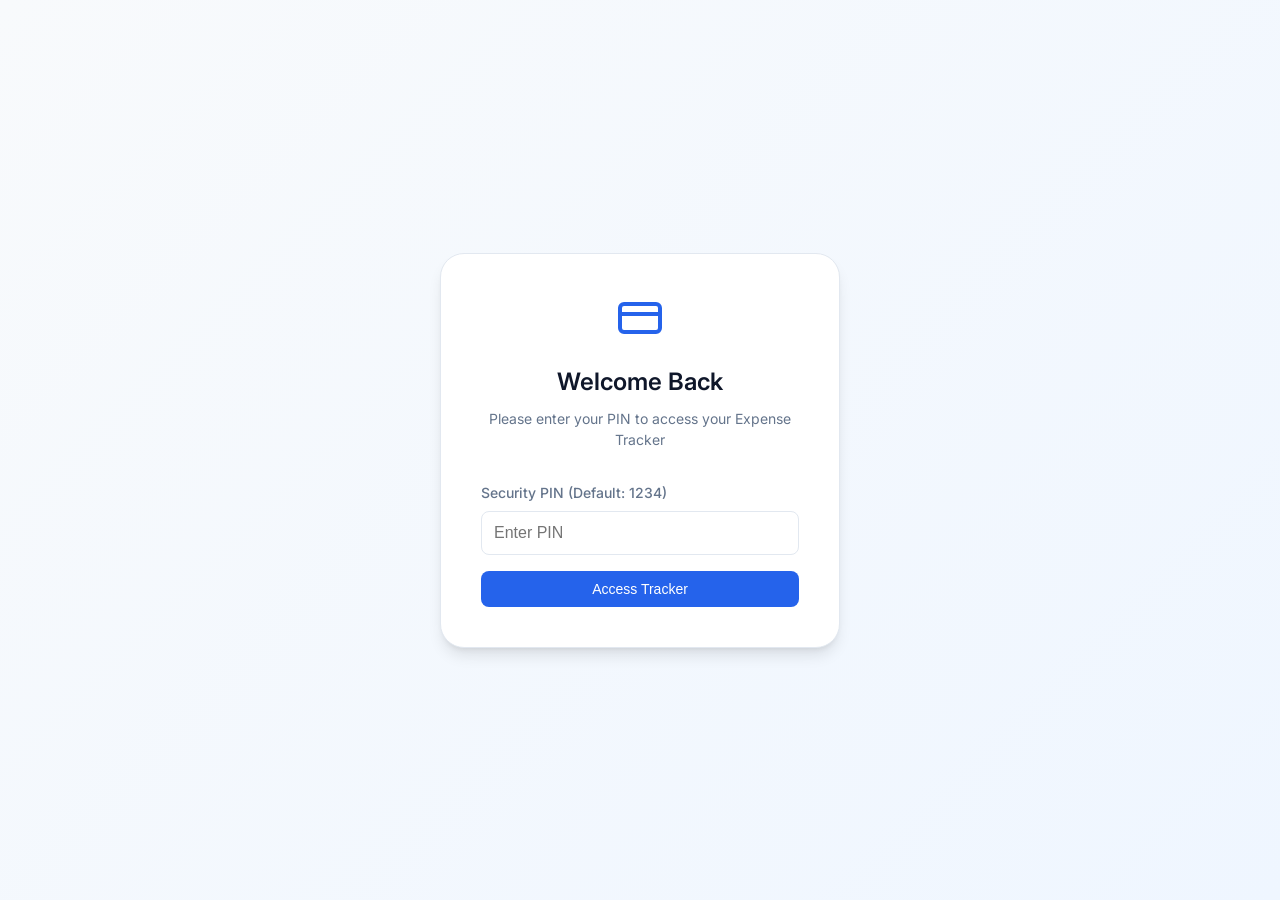
<file: login.html>
<!DOCTYPE html>
<html lang="en">
<head>
    <meta charset="UTF-8">
    <meta name="viewport" content="width=device-width, initial-scale=1.0">
    <title>Expense Tracker - Login</title>
    <link rel="stylesheet" href="style.css">
    <link href="https://fonts.googleapis.com/css2?family=Inter:wght@400;500;600;700&display=swap" rel="stylesheet">
</head>
<body class="login-body">
    <div class="login-container">
        <div class="login-header">
            <!-- Simple SVG Icon for logo -->
            <svg width="48" height="48" viewBox="0 0 24 24" fill="none" stroke="#2563eb" stroke-width="2" stroke-linecap="round" stroke-linejoin="round">
                <rect x="2" y="5" width="20" height="14" rx="2" ry="2"></rect>
                <line x1="2" y1="10" x2="22" y2="10"></line>
            </svg>
            <h2>Welcome Back</h2>
            <p>Please enter your PIN to access your Expense Tracker</p>
        </div>
        <form id="login-form">
            <div class="form-control">
                <label for="pin">Security PIN (Default: 1234)</label>
                <input type="password" id="pin" placeholder="Enter PIN" required autocomplete="off">
            </div>
            <p id="error-msg" class="error-msg"></p>
            <button type="submit" class="btn btn-primary block-btn">Access Tracker</button>
        </form>
    </div>

    <script src="login.js"></script>
</body>
</html>
</file>
<file: style.css>
/* Global Variables for Blue & White Theme */
:root {
    /* Colors */
    --primary-blue: #2563eb;
    --primary-blue-hover: #1d4ed8;
    --light-blue: #eff6ff;
    --white: #ffffff;
    --bg-gray: #f8fafc;
    
    /* Text */
    --text-main: #0f172a;
    --text-muted: #64748b;
    --text-light: #94a3b8;
    
    /* Semantic Colors */
    --success: #10b981; /* Green for income */
    --success-bg: #d1fae5;
    --danger: #ef4444; /* Red for expense */
    --danger-bg: #fee2e2;
    --warning: #f59e0b; /* Orange/Yellow for warnings */
    
    /* Borders & Shadows */
    --border-color: #e2e8f0;
    --shadow-sm: 0 1px 2px 0 rgb(0 0 0 / 0.05);
    --shadow-md: 0 4px 6px -1px rgb(0 0 0 / 0.1), 0 2px 4px -2px rgb(0 0 0 / 0.1);
    --shadow-lg: 0 10px 15px -3px rgb(0 0 0 / 0.1), 0 4px 6px -4px rgb(0 0 0 / 0.1);
    
    /* Auto Radii */
    --radius-md: 0.5rem;
    --radius-lg: 1rem;
    --radius-xl: 1.5rem;
}

:root.dark-mode {
    --primary-blue: #3b82f6;
    --primary-blue-hover: #60a5fa;
    --light-blue: #1e293b;
    --white: #0f172a;
    --bg-gray: #020617;
    
    --text-main: #f8fafc;
    --text-muted: #94a3b8;
    --text-light: #475569;

    --border-color: #334155;
    
    --success-bg: rgba(16, 185, 129, 0.2);
    --danger-bg: rgba(239, 68, 68, 0.2);
}

* {
    box-sizing: border-box;
    margin: 0;
    padding: 0;
}

body {
    font-family: 'Inter', sans-serif;
    color: var(--text-main);
    background-color: var(--bg-gray);
    line-height: 1.5;
    -webkit-font-smoothing: antialiased;
}

/* =========================================
   Utility Classes & Core Components
   ========================================= */
.card {
    background-color: var(--white);
    border-radius: var(--radius-lg);
    box-shadow: var(--shadow-md);
    padding: 1.5rem;
    margin-bottom: 1.5rem;
    border: 1px solid var(--border-color);
}

.btn {
    display: inline-block;
    padding: 0.625rem 1.25rem;
    font-size: 0.875rem;
    font-weight: 500;
    border-radius: var(--radius-md);
    cursor: pointer;
    transition: all 0.2s;
    border: none;
    text-align: center;
}

.btn-primary {
    background-color: var(--primary-blue);
    color: var(--white);
}

.btn-primary:hover {
    background-color: var(--primary-blue-hover);
    box-shadow: var(--shadow-md);
}

.btn-outline {
    background-color: transparent;
    border: 1px solid var(--primary-blue);
    color: var(--primary-blue);
}

.btn-outline:hover {
    background-color: var(--light-blue);
}

.block-btn {
    display: block;
    width: 100%;
}

.icon-btn {
    background: transparent;
    border: none;
    cursor: pointer;
    padding: 0.5rem;
    border-radius: 50%;
    display: flex;
    align-items: center;
    justify-content: center;
    transition: background-color 0.2s;
    color: var(--text-main);
    font-weight: bold;
}

.icon-btn:hover {
    background-color: var(--light-blue);
    color: var(--primary-blue);
}

.form-control {
    margin-bottom: 1rem;
}

.form-control label {
    display: block;
    font-size: 0.875rem;
    font-weight: 500;
    margin-bottom: 0.5rem;
    color: var(--text-muted);
}

.form-control input,
.form-control select {
    width: 100%;
    padding: 0.75rem;
    border: 1px solid var(--border-color);
    border-radius: var(--radius-md);
    font-size: 1rem;
    transition: border-color 0.2s, box-shadow 0.2s;
    background-color: var(--white);
    color: var(--text-main);
}

.form-control input:focus,
.form-control select:focus {
    outline: none;
    border-color: var(--primary-blue);
    box-shadow: 0 0 0 3px var(--light-blue);
}

h2, h3, h4 {
    font-weight: 600;
    color: var(--text-main);
}

h3 {
    margin-bottom: 1rem;
    font-size: 1.125rem;
}

.subtitle {
    font-size: 0.875rem;
    color: var(--text-muted);
    margin-bottom: 1rem;
    margin-top: -0.5rem;
}

.hidden {
    display: none !important;
}

/* =========================================
   Login Page Styling
   ========================================= */
.login-body {
    display: flex;
    align-items: center;
    justify-content: center;
    min-height: 100vh;
    background: linear-gradient(135deg, var(--bg-gray) 0%, var(--light-blue) 100%);
}

.login-container {
    background-color: var(--white);
    padding: 2.5rem;
    border-radius: var(--radius-xl);
    box-shadow: var(--shadow-lg);
    width: 100%;
    max-width: 400px;
    border: 1px solid var(--border-color);
}

.login-header {
    text-align: center;
    margin-bottom: 2rem;
}

.login-header svg {
    margin-bottom: 1rem;
}

.login-header h2 {
    font-size: 1.5rem;
    margin-bottom: 0.5rem;
}

.login-header p {
    color: var(--text-muted);
    font-size: 0.875rem;
}

.error-msg {
    color: var(--danger);
    font-size: 0.875rem;
    margin-bottom: 1rem;
    display: none;
    text-align: center;
}


/* =========================================
   Dashboard Main Layout
   ========================================= */
.dashboard-container {
    max-width: 1200px;
    margin: 0 auto;
    padding: 2rem 1rem;
}

.app-header {
    display: flex;
    justify-content: space-between;
    align-items: center;
    margin-bottom: 2rem;
    padding-bottom: 1rem;
    border-bottom: 1px solid var(--border-color);
}

.header-left {
    display: flex;
    align-items: center;
    gap: 0.75rem;
}

.header-left h1 {
    font-size: 1.5rem;
    color: var(--primary-blue);
}

.main-content {
    display: grid;
    grid-template-columns: 1fr;
    gap: 2rem;
}

@media (min-width: 900px) {
    .main-content {
        grid-template-columns: 350px 1fr; /* Left col slightly smaller */
    }
}

/* =========================================
   Calendar Widget
   ========================================= */
.calendar-card {
    padding: 1.25rem;
}

.calendar-header {
    display: flex;
    justify-content: space-between;
    align-items: center;
    margin-bottom: 1rem;
}

.calendar-header h2 {
    font-size: 1rem;
}

.calendar-grid {
    display: grid;
    grid-template-columns: repeat(7, 1fr);
    text-align: center;
    gap: 0.25rem;
}

.day-name {
    font-size: 0.75rem;
    font-weight: 600;
    color: var(--text-muted);
    padding-bottom: 0.5rem;
}

.calendar-day {
    padding: 0.5rem 0;
    font-size: 0.875rem;
    border-radius: var(--radius-md);
    cursor: pointer;
    transition: all 0.2s;
    user-select: none;
}

.calendar-day:hover:not(.empty) {
    background-color: var(--light-blue);
    color: var(--primary-blue);
}

.calendar-day.empty {
    cursor: default;
}

.calendar-day.today {
    font-weight: bold;
    color: var(--primary-blue);
    position: relative;
}

.calendar-day.today::after {
    content: '';
    position: absolute;
    bottom: 2px;
    left: 50%;
    transform: translateX(-50%);
    width: 4px;
    height: 4px;
    background-color: var(--primary-blue);
    border-radius: 50%;
}

.calendar-day.selected {
    background-color: var(--primary-blue);
    color: var(--white);
    font-weight: 500;
}

.calendar-day.has-data {
    position: relative;
}
.calendar-day.has-data::before {
    content: '';
    position: absolute;
    top: 2px;
    right: 2px;
    width: 6px;
    height: 6px;
    background-color: var(--success);
    border-radius: 50%;
}

/* =========================================
   Forms & Type Toggle
   ========================================= */
.type-toggle {
    display: flex;
    gap: 0.5rem;
    margin-bottom: 1.5rem;
}

.type-toggle input[type="radio"] {
    display: none;
}

.toggle-btn {
    flex: 1;
    text-align: center;
    padding: 0.625rem;
    border: 1px solid var(--border-color);
    border-radius: var(--radius-md);
    cursor: pointer;
    font-size: 0.875rem;
    font-weight: 500;
    color: var(--text-muted);
    transition: all 0.2s;
}

.type-toggle input[type="radio"]:checked + .toggle-expense {
    background-color: var(--danger-bg);
    color: var(--danger);
    border-color: var(--danger);
}

.type-toggle input[type="radio"]:checked + .toggle-income {
    background-color: var(--success-bg);
    color: var(--success);
    border-color: var(--success);
}

/* =========================================
   Balances Display
   ========================================= */
.balance-section {
    display: flex;
    flex-direction: column;
    gap: 1.5rem;
    margin-bottom: 1.5rem;
}

@media (min-width: 600px) {
    .balance-section {
        flex-direction: row;
    }
    .total-balance {
        flex: 1;
    }
    .income-expense-cards {
        flex: 2;
    }
}

.balance-card {
    background-color: var(--white);
    padding: 1.5rem;
    border-radius: var(--radius-lg);
    box-shadow: var(--shadow-md);
    border: 1px solid var(--border-color);
    display: flex;
    flex-direction: column;
    justify-content: center;
}

.balance-card h4 {
    color: var(--text-muted);
    text-transform: uppercase;
    font-size: 0.75rem;
    letter-spacing: 0.05em;
    margin-bottom: 0.5rem;
}

.balance-card h2 {
    font-size: 2rem;
    color: var(--text-main);
}

.income-expense-cards {
    display: flex;
    gap: 1.5rem;
}

.income-expense-cards .balance-card {
    flex: 1;
}

.money.plus {
    color: var(--success);
}

.money.minus {
    color: var(--danger);
}

/* =========================================
   History List
   ========================================= */
.history-header {
    display: flex;
    justify-content: space-between;
    align-items: center;
    margin-bottom: 1rem;
}

.view-toggle {
    display: flex;
    background: var(--bg-gray);
    border-radius: var(--radius-md);
    padding: 0.25rem;
}

.view-btn {
    background: transparent;
    border: none;
    padding: 0.25rem 0.75rem;
    font-size: 0.75rem;
    font-weight: 500;
    color: var(--text-muted);
    cursor: pointer;
    border-radius: var(--radius-md);
    transition: all 0.2s;
}

.view-btn.active {
    background: var(--white);
    color: var(--primary-blue);
    box-shadow: var(--shadow-sm);
}

.list {
    list-style-type: none;
    max-height: 300px;
    overflow-y: auto;
    padding-right: 0.5rem; /* Space for scrollbar */
}

/* Custom Scrollbar */
.list::-webkit-scrollbar {
    width: 6px;
}
.list::-webkit-scrollbar-track {
    background: var(--bg-gray);
    border-radius: 4px;
}
.list::-webkit-scrollbar-thumb {
    background: var(--text-light);
    border-radius: 4px;
}

.list li {
    background-color: var(--white);
    border: 1px solid var(--border-color);
    box-shadow: var(--shadow-sm);
    color: var(--text-main);
    display: flex;
    justify-content: space-between;
    position: relative;
    padding: 0.75rem 1rem;
    margin-bottom: 0.5rem;
    border-radius: var(--radius-md);
    transition: transform 0.2s, box-shadow 0.2s;
    align-items: center;
}

.list li:hover {
    transform: translateY(-2px);
    box-shadow: var(--shadow-md);
}

.list li.plus {
    border-left: 4px solid var(--success);
}

.list li.minus {
    border-left: 4px solid var(--danger);
}

.list li .delete-btn {
    cursor: pointer;
    background-color: var(--danger);
    border: 0;
    color: #fff;
    font-size: 1.2rem;
    line-height: 1.2rem;
    padding: 0.2rem 0.6rem;
    border-radius: var(--radius-md);
    opacity: 0;
    transition: opacity 0.2s ease;
    margin-left: 1rem;
}

.list li:hover .delete-btn {
    opacity: 1;
}

.list-item-info {
    display: flex;
    flex-direction: column;
}

.list-item-date {
    font-size: 0.7rem;
    color: var(--text-muted);
}

.list-item-cat {
    display: inline-block;
    padding: 0.1rem 0.4rem;
    background-color: var(--light-blue);
    color: var(--primary-blue);
    border-radius: 4px;
    font-size: 0.65rem;
    margin-left: 0.5rem;
    font-weight: 500;
}

.empty-state {
    text-align: center;
    padding: 2rem !important;
    color: var(--text-muted) !important;
    background: transparent !important;
    border: 1px dashed var(--border-color) !important;
    justify-content: center !important;
}

.empty-state:hover {
    transform: none !important;
    box-shadow: none !important;
}

/* =========================================
   Chart Container
   ========================================= */
.chart-container {
    width: 100%;
    max-width: 300px;
    margin: 0 auto;
    aspect-ratio: 1/1;
}

/* =========================================
   Warning Banner
   ========================================= */
.warning-banner {
    background-color: var(--danger);
    color: white;
    padding: 1rem;
    display: flex;
    align-items: center;
    justify-content: center;
    gap: 1rem;
    box-shadow: var(--shadow-md);
    position: sticky;
    top: 0;
    z-index: 50;
    animation: slideDown 0.3s ease-out;
}

@keyframes slideDown {
    from {
        transform: translateY(-100%);
    }
    to {
        transform: translateY(0);
    }
}

.warning-banner .close-btn {
    background: transparent;
    border: none;
    color: white;
    font-size: 1.5rem;
    cursor: pointer;
    margin-left: auto;
    padding: 0 0.5rem;
    opacity: 0.8;
}

.warning-banner .close-btn:hover {
    opacity: 1;
}
</file>
